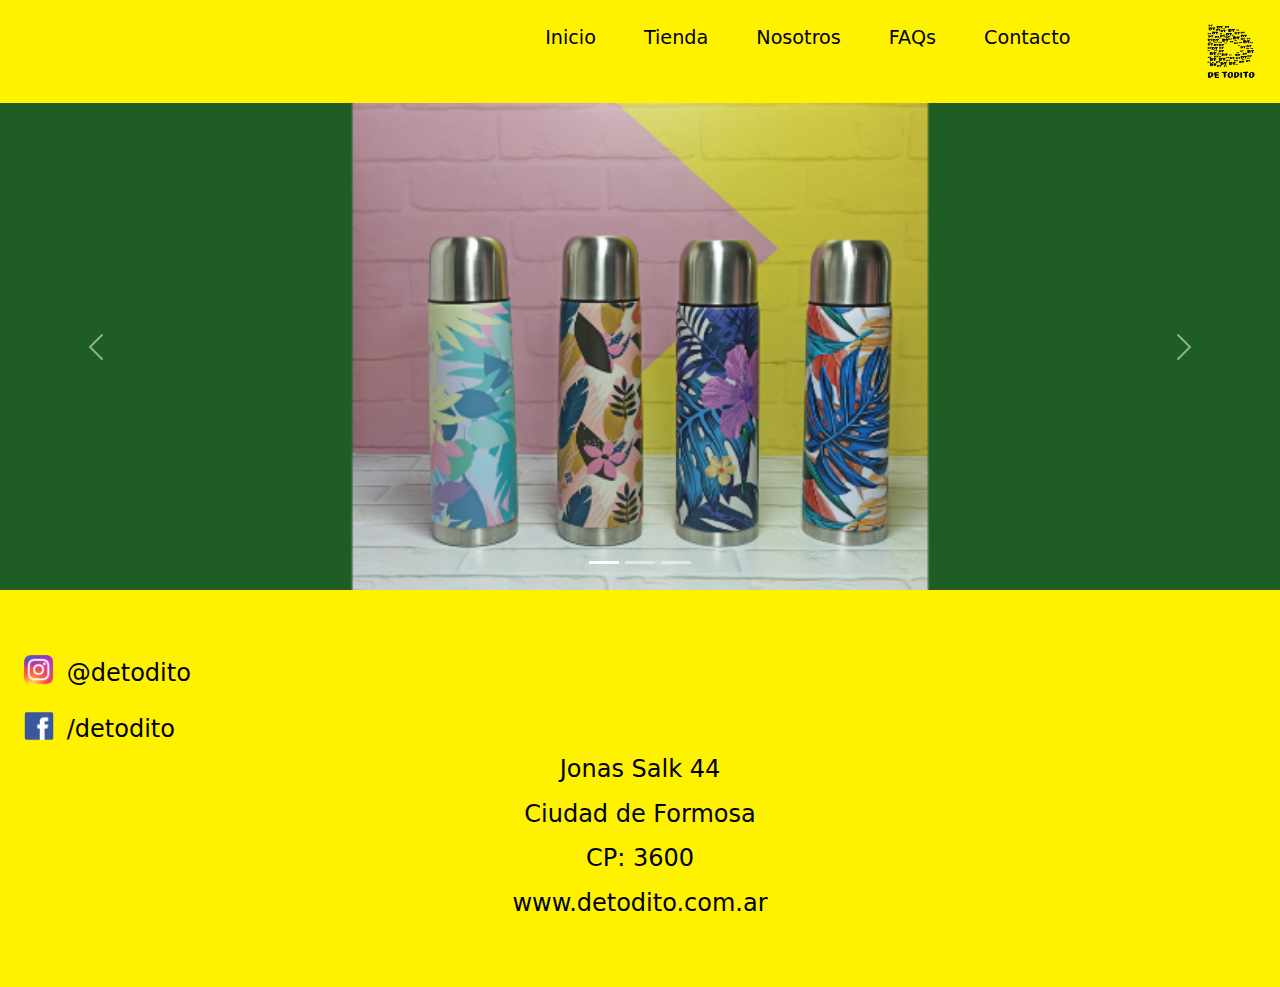
<file: index.html>
<!DOCTYPE html>
<html lang="en">

<!------Cabeza de nuestro documento ---->

<head>
    <meta charset="UTF-8">
    <meta http-equiv="X-UA-Compatible" content="IE=edge">
    <meta name="viewport" content="width=device-width, initial-scale=1.0">
    <link rel="icon" href="./Assets">
    <title>DeTodito</title>
    <link rel="stylesheet" href="https://cdn.jsdelivr.net/npm/bootstrap@5.3.0-alpha3/dist/css/bootstrap.min.css">
    <link rel="stylesheet" href="./estilo.css">
    <link rel="shortcut icon" href="./Assets/Logodt2.jpg">

</head>


<!-- Cuerpo de nuestra documento-->

<body>
    <header>
        <nav>
            <ul class="nav_lista">
                <li><a class="nav_link" href="./index.html">Inicio</a></li>
                <li class="trigger">
                    <a class="nav_link" href="./paginas/shop.html">Tienda</a>
                    <ul class="nav_submenu">
                        <li><a href="">Bazar</a></li>
                        <li><a href="">Deco</a></li>
                    </ul>
                </li>
                <li><a class="nav_link" href="./paginas/nosotros.html">Nosotros</a></li>
                <li><a class="nav_link" href="./paginas/faq.html">FAQs</a></li>
                <li><a class="nav_link" href="./paginas/contacto.html">Contacto</a></li>
                
                <div class="logo_dt"></a>
                    <img class="logo" src="./Assets/LogoDT3.png" alt="" width="70" height="55">
                </div>
                
            </ul>

        </nav>
    </header>

    <main>
        <div id="carouselExampleIndicators" class="carousel slide">
            <div class="carousel-indicators">
                <button type="button" data-bs-target="#carouselExampleIndicators" data-bs-slide-to="0" class="active"
                    aria-current="true" aria-label="Slide 1"></button>
                <button type="button" data-bs-target="#carouselExampleIndicators" data-bs-slide-to="1"
                    aria-label="Slide 2"></button>
                <button type="button" data-bs-target="#carouselExampleIndicators" data-bs-slide-to="2"
                    aria-label="Slide 3"></button>
            </div>
            <div class="carousel-inner">
                <div class="carousel-item active">
                    <img src="./Assets/1.png" class="d-block w-100" alt="./Assets/1.png">
                </div>
                <div class="carousel-item">
                    <img src="./Assets/2.png" class="d-block w-100" alt="./Assets/2.png">
                </div>
                <div class="carousel-item">
                    <img src="./Assets/3.png" class="d-block w-100" alt="./Assets/3.png">
                </div>
            </div>
            <button class="carousel-control-prev" type="button" data-bs-target="#carouselExampleIndicators"
                data-bs-slide="prev">
                <span class="carousel-control-prev-icon" aria-hidden="true"></span>
                <span class="visually-hidden">Previous</span>
            </button>
            <button class="carousel-control-next" type="button" data-bs-target="#carouselExampleIndicators"
                data-bs-slide="next">
                <span class="carousel-control-next-icon" aria-hidden="true"></span>
                <span class="visually-hidden">Next</span>
            </button>
        </div>


    </main>

    <!-- ./ para ingresaer a un directorio y usamos ../ para salir de un directorio-->

    <footer>
        <nav>
            <section>
                <div>
                    <h1><img src="./Assets/logoinsta.jpg" alt="" width="30" height="30">
                        <p class="intagram_">@detodito</p>
                    </h1>
                    <h1><img src="./Assets/logoface.jpg" alt="" width="30" height="30">
                        <p class="facebook">/detodito</p>
                    </h1>
                    <h2>
                        <p>Jonas Salk 44</p>
                        <p>Ciudad de Formosa</p>
                        <p>CP: 3600</p>
                        <p>www.detodito.com.ar</p>
                    </h2>
                </div>

            </section>

        </nav>


    </footer>
    <script src="https://cdn.jsdelivr.net/npm/bootstrap@5.3.0-alpha3/dist/js/bootstrap.bundle.min.js"></script>
</body>

</html>
</file>
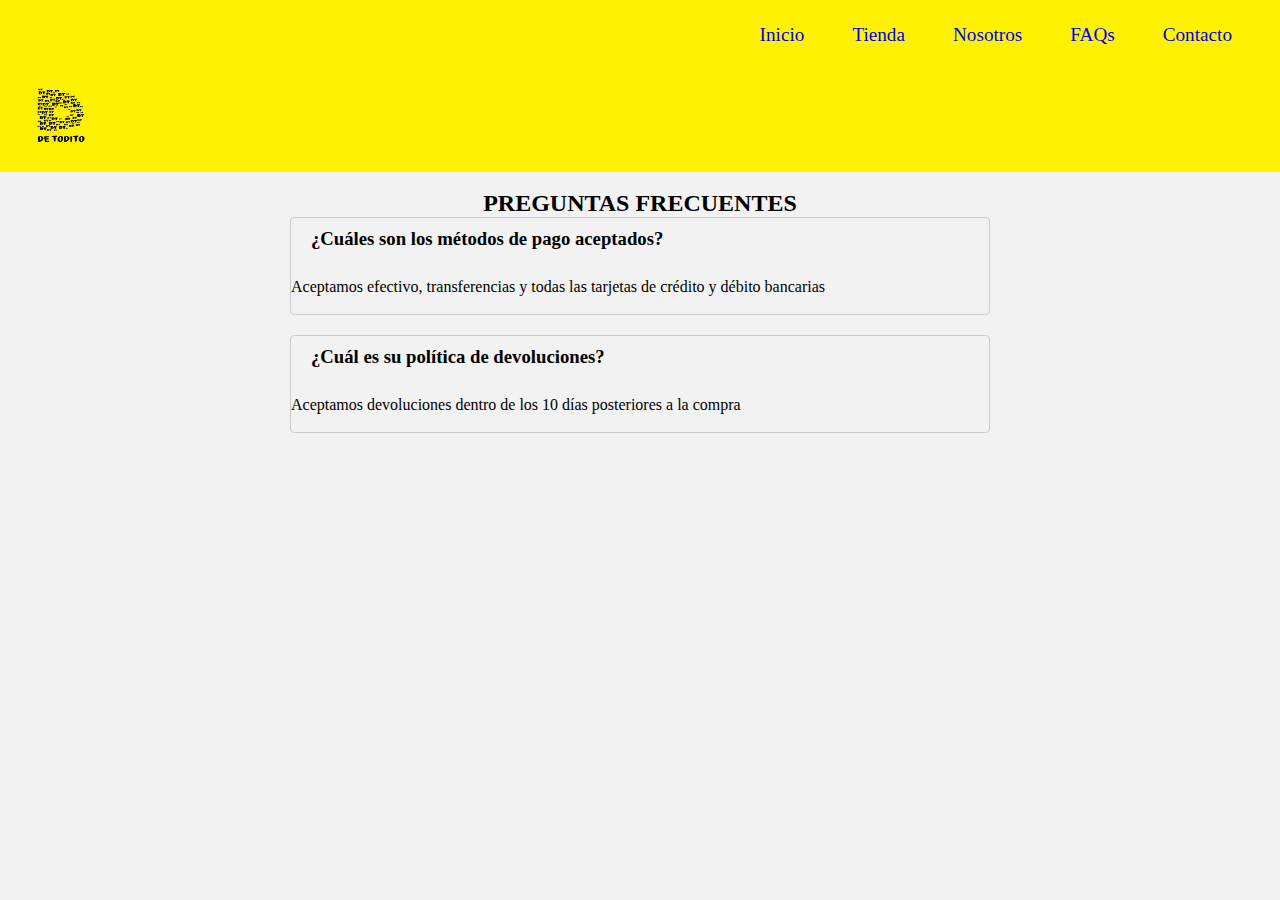
<file: paginas/faq.html>
<!DOCTYPE html>
<html lang="en">
<head>
    <meta charset="UTF-8">
    <meta http-equiv="X-UA-Compatible" content="IE=edge">
    <meta name="viewport" content="width=device-width, initial-scale=1.0">
    <title>FAQs</title>
    <link rel="stylesheet" href="../estilo.css">
</head>
<body>
    <header>
        <nav>
            <ul>
                <li><a href="../index.html">Inicio</a></li>
                <li><a href="../paginas/nosotros.html">Tienda</a></li>
                <li><a href="../paginas/nosotros.html">Nosotros</a></li>
                <li><a href="../paginas/faq.html">FAQs</a></li>
                <li><a href="../paginas/contacto.html">Contacto</a></li>
            </ul>
            <div> <a class="logo_dt"></a>
                <img src="../Assets/LogoDT3.png" alt="" width="70" height="55">
            </div>
        </nav>
        <section class="faq">
            <h2>PREGUNTAS FRECUENTES</h2>
            <div class="accordion">
            <div class="card">
                <div class="card-header">
                <h3>¿Cuáles son los métodos de pago aceptados?</h3>
                <i class="fas fa-chevron-down"></i>
                </div>
                <div class="card-content">
                <p>Aceptamos efectivo, transferencias y todas las tarjetas de crédito y débito bancarias</p>
                </div>
            </div>
            <div class="card">
                <div class="card-header">
                <h3>¿Cuál es su política de devoluciones?</h3>
                <i class="fas fa-chevron-down"></i>
                </div>
                <div class="card-content">
                <p>Aceptamos devoluciones dentro de los 10 días posteriores a la compra
        
        </header>
    
</body>
</html>
</file>
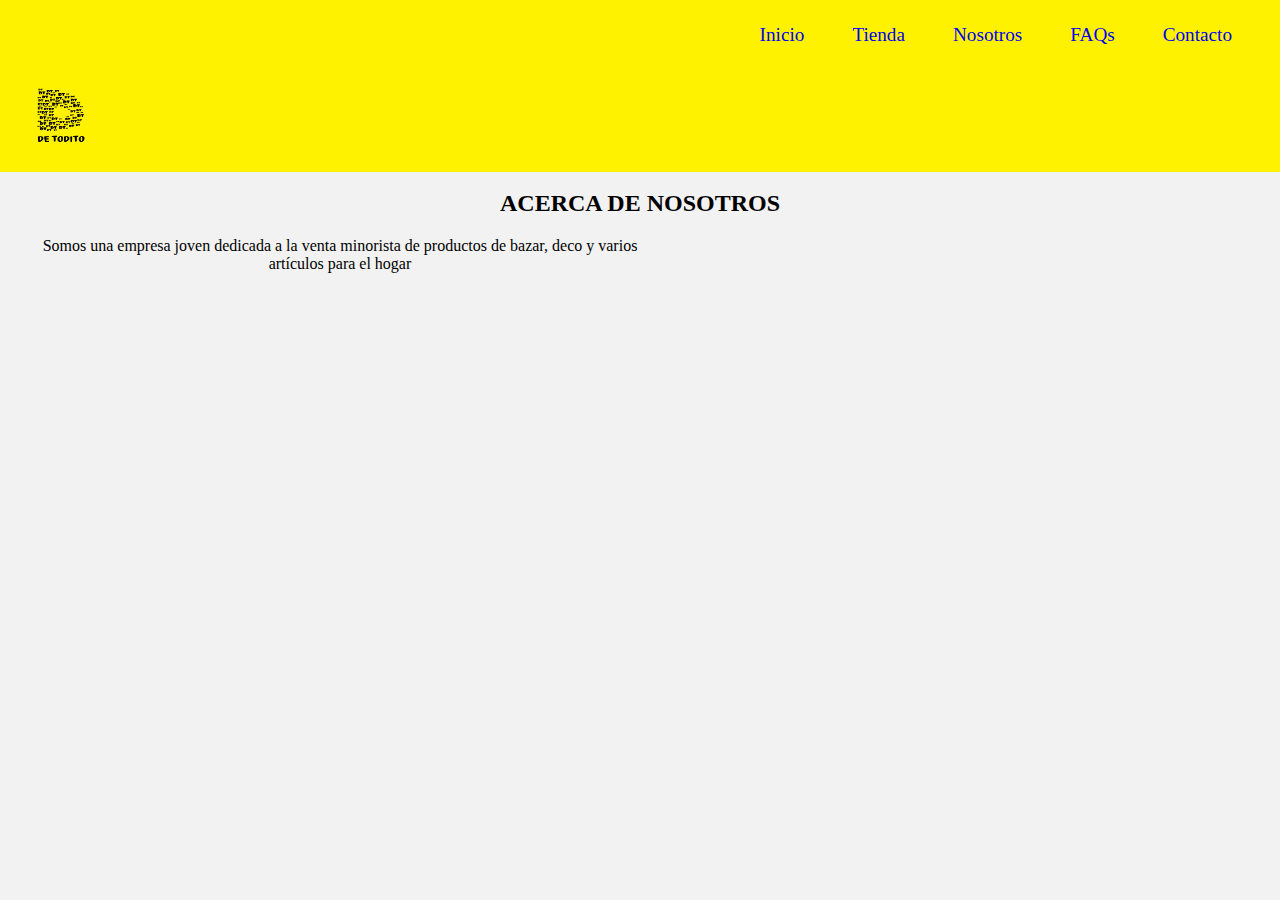
<file: paginas/nosotros.html>
<!DOCTYPE html>
<html lang="en">
<head>
    <meta charset="UTF-8">
    <meta http-equiv="X-UA-Compatible" content="IE=edge">
    <meta name="viewport" content="width=device-width, initial-scale=1.0">
    <title>Nosotros</title>
    <link rel="stylesheet" href="../estilo.css">
</head>
<body>
    <header>
        <nav>
            <ul>
                <li><a href="../Index.html">Inicio</a></li>
                <li><a href="../paginas/nosotros.html">Tienda</a></li>
                <li><a href="../paginas/nosotros.html">Nosotros</a></li>
                <li><a href="../paginas/faq.html">FAQs</a></li>
                <li><a href="../paginas/contacto.html">Contacto</a></li>
            </ul>
            <div> <a class="logo_dt"></a>
                <img src="../Assets/LogoDT3.png" alt="" width="70" height="55">
            </div>
        </nav>
        
        <section class="about-us">
            <h2>ACERCA DE NOSOTROS</h2>
            <div class="row">
            
            <div class="col">
                
                <p>Somos una empresa joven dedicada a la venta minorista de productos de bazar, deco y varios artículos para el hogar </p>
                
            </div>
            </div>
        </section>
        
        </header>
    
</body>
</html>
</file>
<file: estilo.css>
@import url('https://fonts.googleapis.com/css2?family=Inter:wght@200&family=Pathway+Extreme:ital,wght@1,100&display=swap');
* {
    margin: 0;
    padding: 0;
}

body {
    background-color: #f2f2f2;
    height: 500px;
    overflow-y: scroll;
}

ul {
    list-style-type: none;
    display: flex;
    justify-content: right;
}

a {
    text-decoration: none;
    padding: .3rem .5rem;
    margin: 1rem;
    border-radius: 15px;
}

nav {
    background-color: #fff200;
    color: black;
    padding: 1.5rem;
    font-size: 1.2rem;
}

.nav_link {
    transition: .3s;
    color: black;
}

.nav_link:hover .nav_submenu li a:hover {
    background-color: black;
    color: rgb(32, 32, 32);
}

.nav_submenu {
    display: none;
}

.trigger:hover>.nav_submenu {
    display: block;
    position: absolute;
    background-color: #fff200;
    border-radius: 15px;
    box-shadow: 5px 10px 15px #888888;
}

.nav_submenu li {
    margin: 1rem 0;
}


.logo_dt {
    text-align: left;
    width: 5%;
    display: block; /* Para alinear horizontalmente */
    margin-left: 100px; /* Para alinear verticalmente y centrar */
}


section {
    display: inline;
    padding: 0.7rem;
    margin: 0.5rem;
    color: black;
}

div {
    display: inline;
    justify-content: center;
    font-size: 1rem;
}

.intagram_ {
    display: inline;
    font-size: 1.5rem;
}

.facebook {
    display: inline;
    font-size: 1.5rem;
}

h2 {
    text-align: center;
    font-size: 1.5rem;

}


footer {
    background-color: #fff200;
    height: 15px;
}

form {
    display: flex;
    flex-direction: column;
    max-width: 500px;
    margin: 0 auto;
}

label {
    margin-top: 10px;
}

input,
textarea {
    padding: 10px;
    border: 1px solid #ccc;
    border-radius: 4px;
    margin-bottom: 20px;
}

button[type="submit"] {
    background-color: #fffb14;
    color: white;
    padding: 10px 20px;
    border: none;
    border-radius: 4px;
    cursor: pointer;
}

button[type="submit"]:hover {
    background-color: #28752b;
}

.about-us {
    padding: 50px 0;
    background-color: #f2f2f2;
}

.row {
    display: flex;
    flex-wrap: wrap;
    justify-content: space-between;
}

.col {
    flex-basis: 50%;
    padding: 20px;
    text-align: center;
}

.col img {
    width: 100%;
    height: auto;
}

h2,
h3 {
    margin-top: 0;
}

ul {
    list-style: none;
    margin: 0;
    padding: 0;
}

ul li:before {

    margin-right: 5px;
    color: #28752b;
}

.faq {
    padding: 50px 0;
    background-color: #f2f2f2;
}

.accordion {
    display: flex;
    flex-direction: column;
    max-width: 700px;
    margin: 0 auto;
}

.card {
    border: 1px solid #ccc;
    border-radius: 4px;
    margin-bottom: 20px;
}

.card-header {
    display: flex;
    justify-content: space-between;
    align-items: center;
    padding: 10px 20px;
    cursor: pointer;
}

.card-header h3 {
    margin: 0;
}

.card-content {
    max-height: 0;
    overflow: hidden;
    padding: 0 20px;
    transition: max-height 0.2s ease-out;
}

.card.active .card-content {
    max-height: 1000px;
}

.card-header i {
    font-size: 1.2rem;
    color: #4CAF50;
    transition: transform 0.2s ease-out;
}

.card.active .card-header i {
    transform: rotate(180deg);
}
@media screen and (max-width: 1200px) {
    /* desktop */
    body {
        background-color: rgb(255, 255, 252);
    }

    }

@media screen and (max-width: 480px) {
    /* Mobile */
    body {
        background-color: rgb(255, 255, 193);
    }
    ul {
        display:block;
        margin: auto;
        width: 20%;
        justify-content: center;
        
    }
    .logo_dt{
        display: none;
    }

    }
</file>
